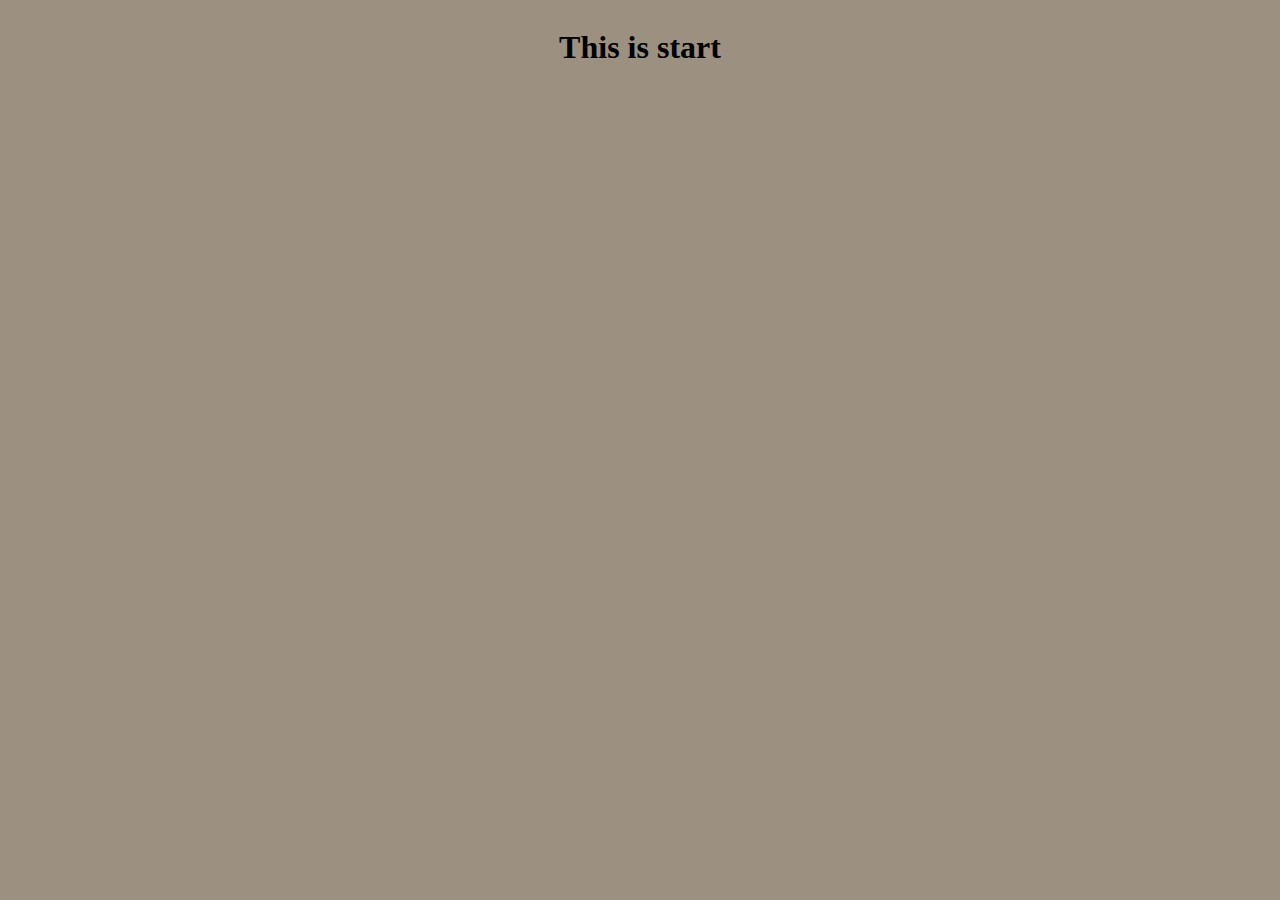
<file: Basic JS/index.html>
<!DOCTYPE html>
<html lang="en">
<head>
    <meta charset="UTF-8">
    <meta name="viewport" content="width=device-width, initial-scale=1.0">
    <title>this is web</title>
    <link rel="stylesheet" href="style.css">
</head>
<body>
    <h1>This is start</h1>
    <script src="index.js"></script>
</body>
</html>
</file>
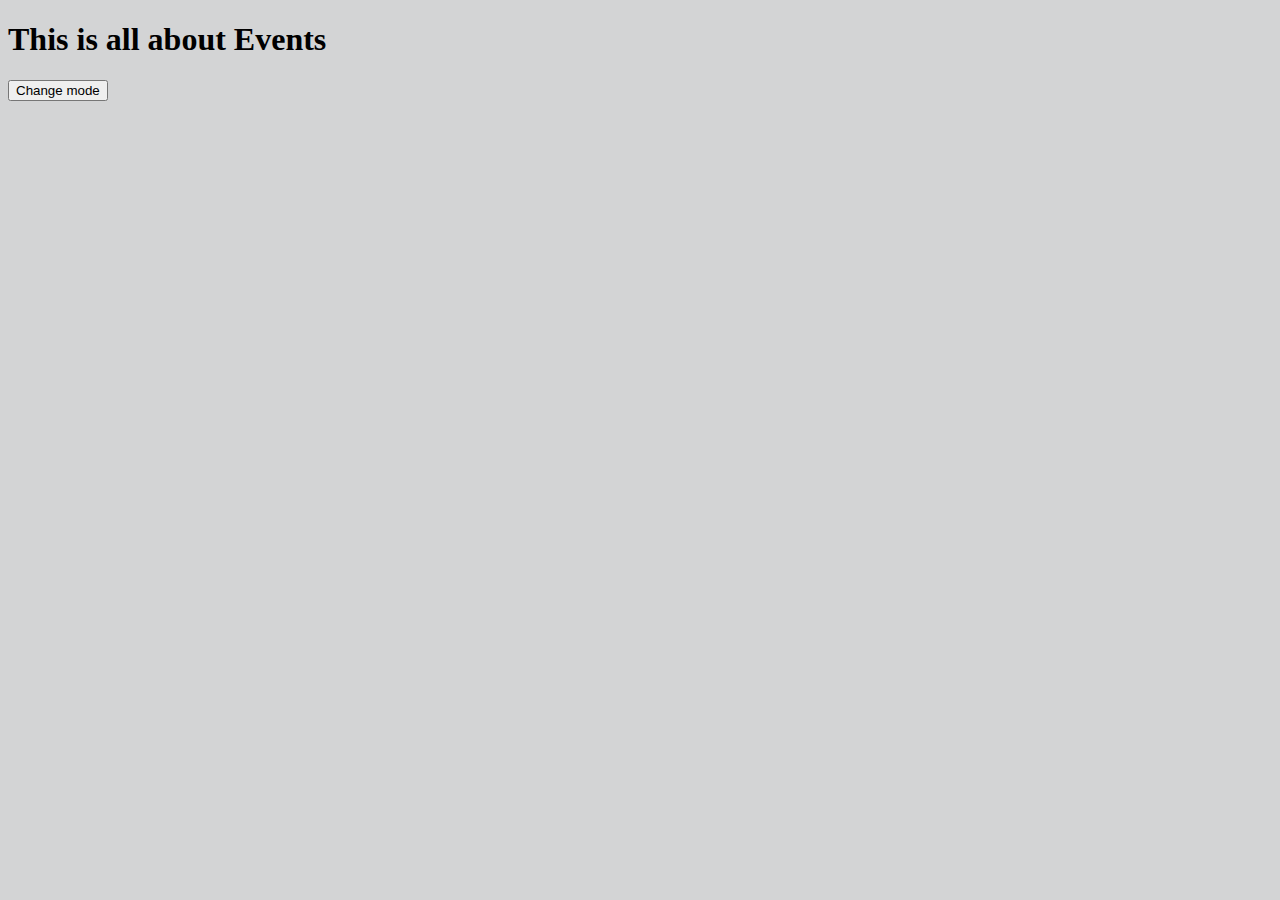
<file: API prectice/Events.html>
<!DOCTYPE html>
<html lang="en">
<head>
    <meta charset="UTF-8">
    <meta name="viewport" content="width=device-width, initial-scale=1.0">
    <title>The Events</title>
    <link rel="stylesheet" href="Events.css">

</head>
<body>
    <h1>This is all about Events</h1>
    <!-- Events and Inline Event handling  -->
    <!-- <button onclick="console.log('Button was clicked' ) ;alert('Dhere dabao darad hota ha! ')">Click me!</button>
    <button ondblclick="console.log('wo do bar daba chuka ha');alert('Bhosri ka maza aa raha ha na')">do bar karo </button>
    <div onmouseover="console.log('too guss ckuka ha ')">Ya ak daba ha </div> -->
    <!-- <button id="btn1">btn1</button>
    <div>This is box</div> -->
    
    <button id="mode">Change mode</button>
    <script src="Events.js"></script>
     
   
</body>
</html>
</file>
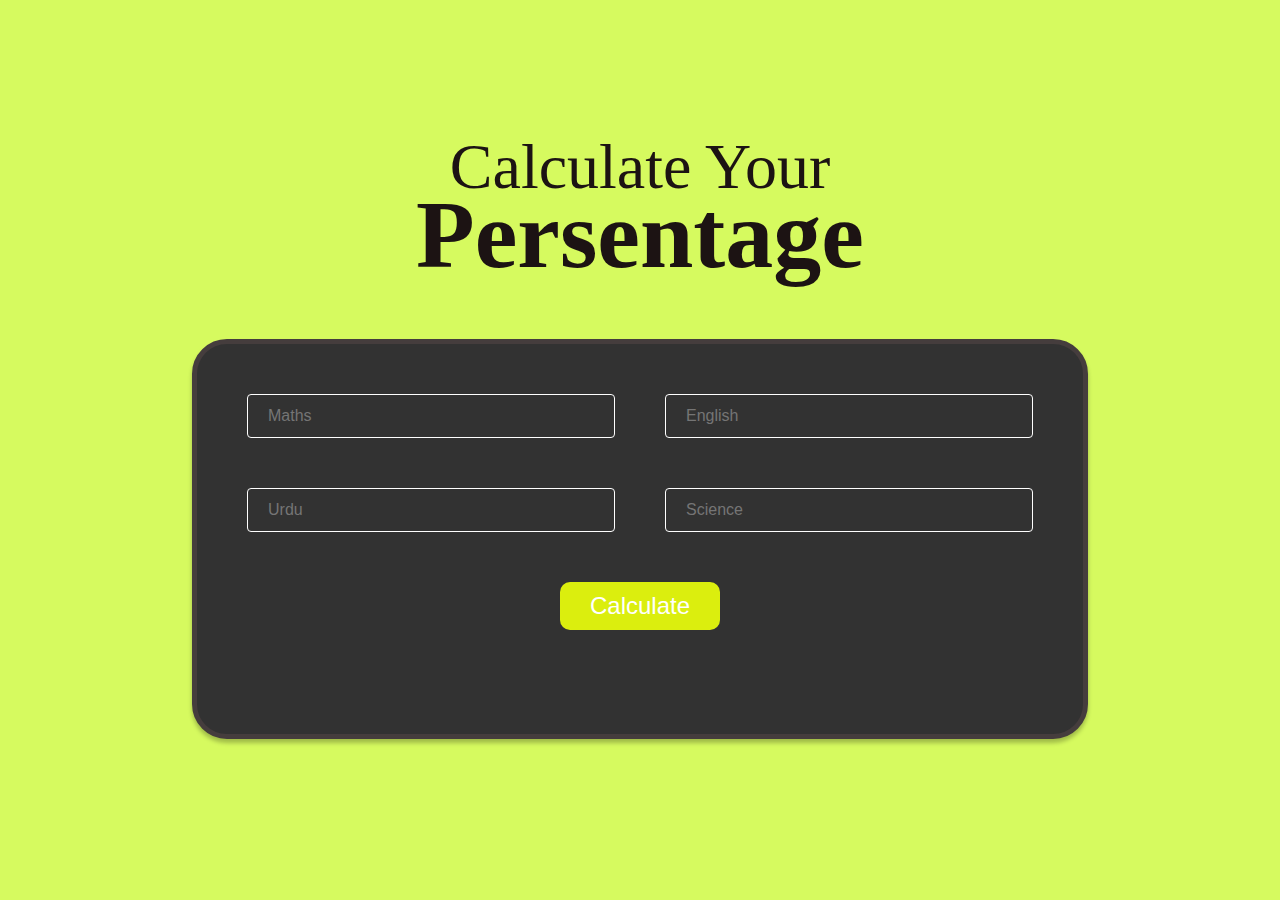
<file: Calculate Marks Persentage/CalMarks.html>
<!DOCTYPE html>
<html lang="en">
<head>
    <meta charset="UTF-8">
    <meta name="viewport" content="width=device-width, initial-scale=1.0">
    <title>Calculater Marks + Persentage </title>
    <link rel="stylesheet" href="CalMarks.css">
</head>
<body>
   
    <div class="background">
        <div class="img"></div>
      <div class="container">
        <div class="content">
            <h2>Calculate Your</h2>
            <h1>Persentage</h1>
           </div>
        <div class="box">
            <form class="calculate-form" id="calculateForm">
                <input type="number" name="math" placeholder="Maths">
                <input type="number" name="english" placeholder="English">
                <input type="number" name="urdu" placeholder="Urdu">
                <input type="number" name="science" placeholder="Science">
                <button type="submit" class="primary-btn" >Calculate</button>
            </form>
        </div>
       
    </div>
    <script src="CalMarks.js"></script>
</body>
</html>
</file>
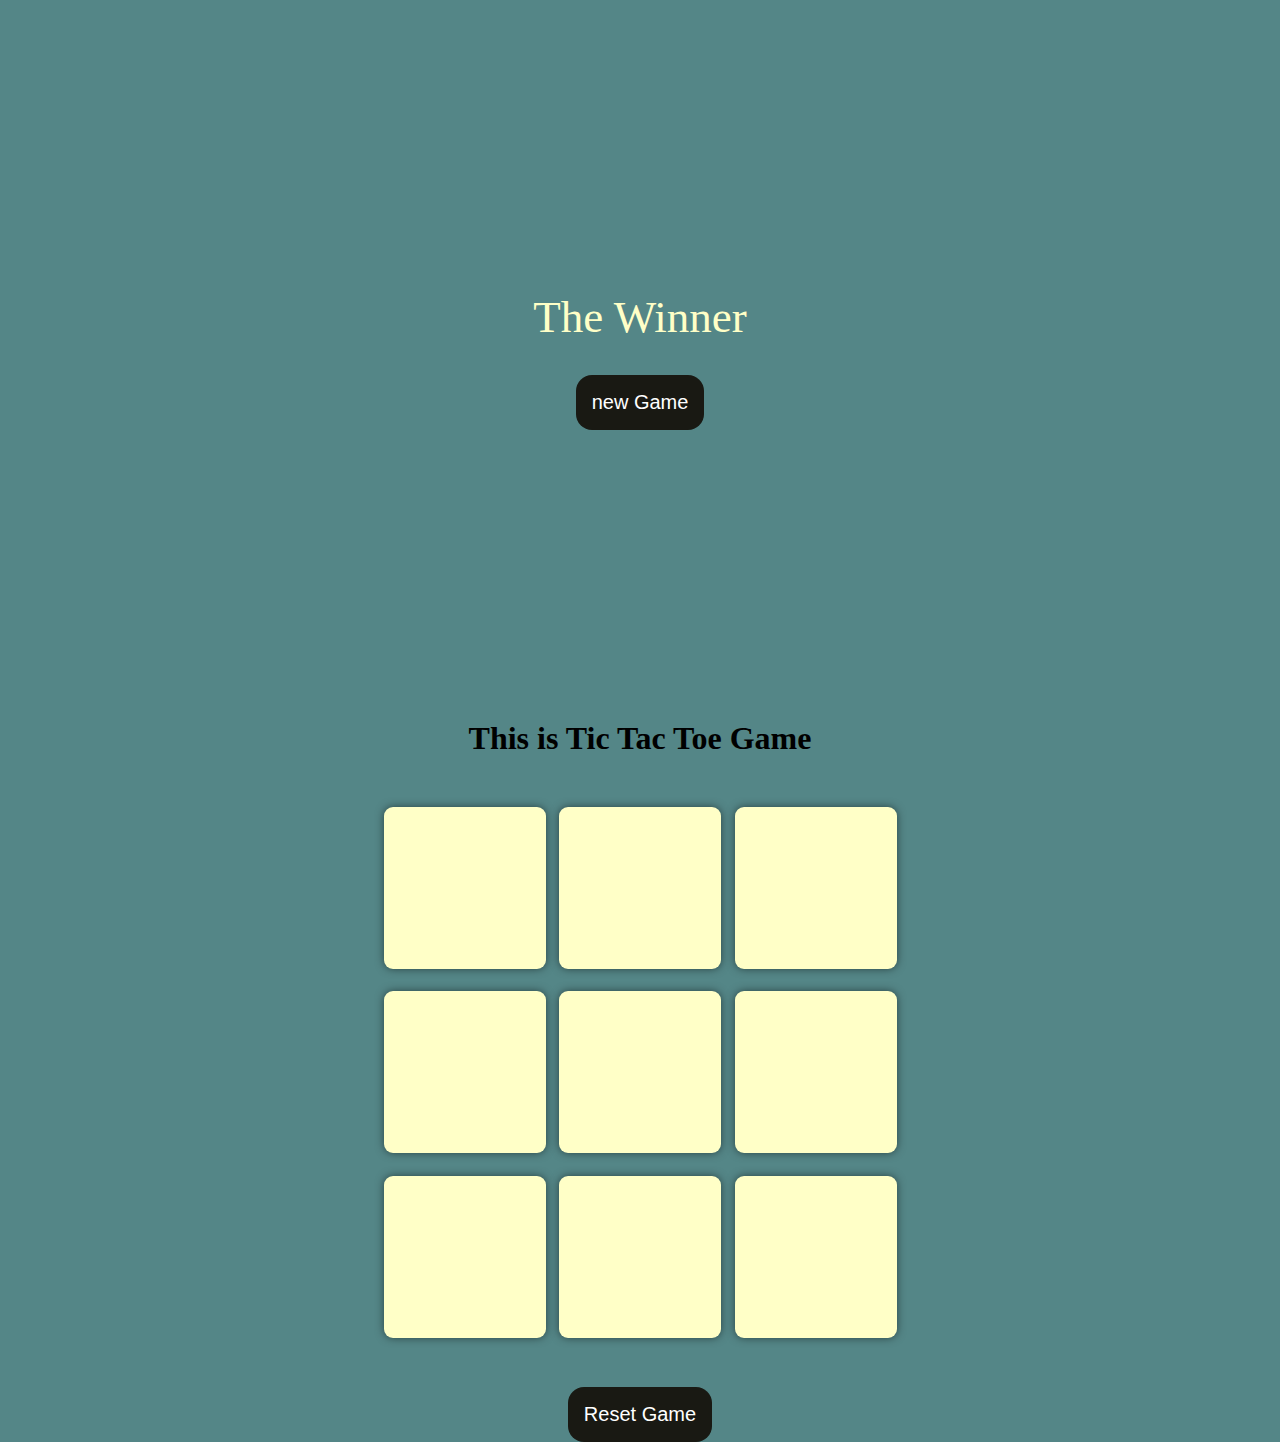
<file: Project-(TicTacToe_game)/TicTacToe.html>
<!DOCTYPE html>
<html lang="en">
<head>
    <meta charset="UTF-8">
    <meta name="viewport" content="width=device-width, initial-scale=1.0">
    <title>Tic Tac Toe</title>
    <link rel="stylesheet" href="TicTacToe.css">
</head>
<body>
    <div class= "msg_container hide">
        <p id="msg">The Winner </p>
        <button id="new-btn">new Game</button>
    </div>
    <main>
        <h1>This is Tic Tac Toe Game</h1>
        <div class="container">
            <div class="Game">
                <button class="box"></button>
                <button class="box"></button>
                <button class="box"></button>
                <button class="box"></button>
                <button class="box"></button>
                <button class="box"></button>
                <button class="box"></button>
                <button class="box"></button>
                <button class="box"></button>

            </div>
        </div>
        <button id="reset-btn">Reset Game</button>
    </main>
    <script src="TicTacToe.js"></script>
</body>
</html>
</file>
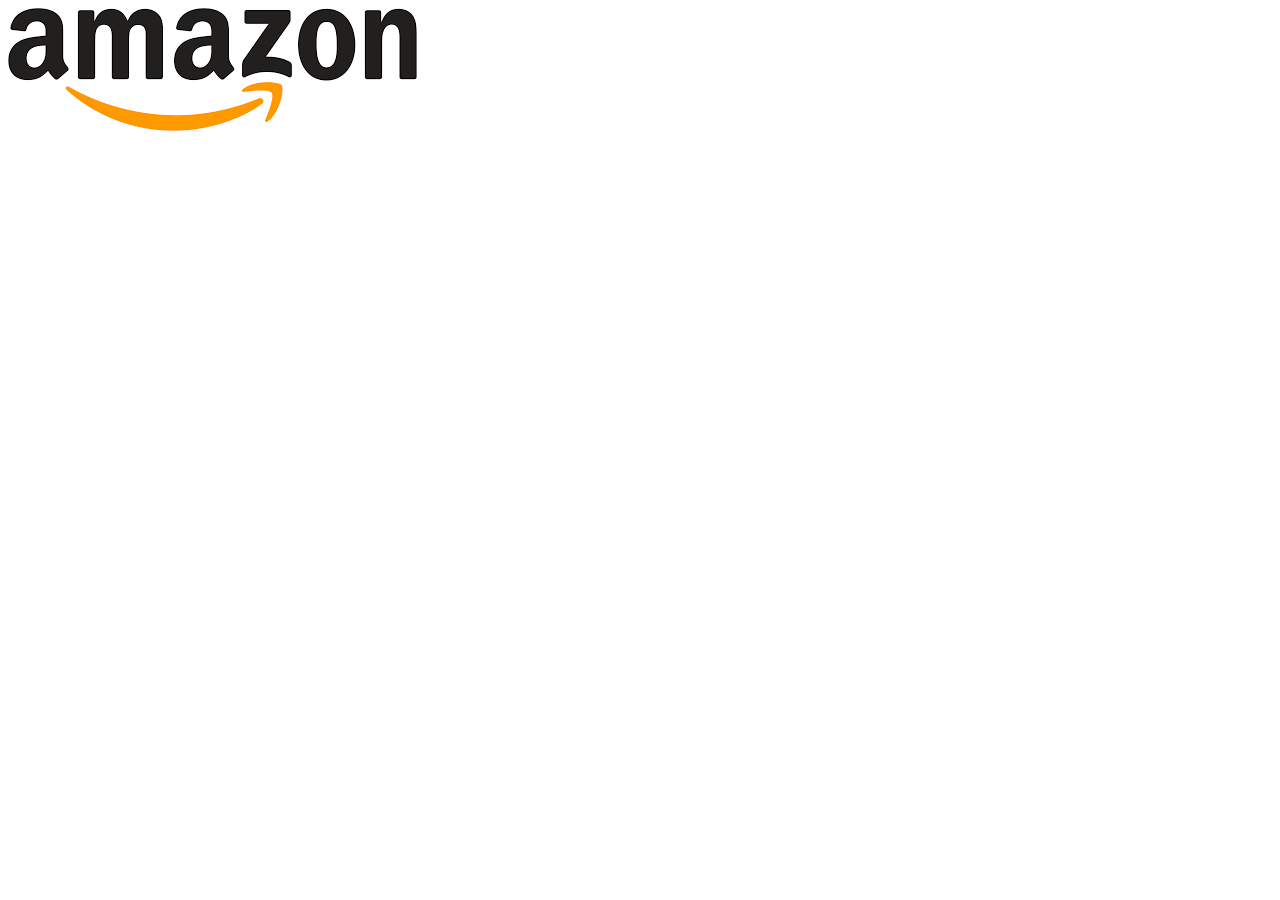
<file: Project1 C H/Amazon.html>
<!DOCTYPE html>
<html lang="en">
<head>
    <meta charset="UTF-8">
    <meta name="viewport" content="width=device-width, initial-scale=1.0">
    <title>Amazon</title>
    <link rel="stylesheet" href="https://cdnjs.cloudflare.com/ajax/libs/font-awesome/6.6.0/css/all.min.css" integrity="sha512-Kc323vGBEqzTmouAECnVceyQqyqdsSiqLQISBL29aUW4U/M7pSPA/gEUZQqv1cwx4OnYxTxve5UMg5GT6L4JJg==" crossorigin="anonymous" referrerpolicy="no-referrer" />
    <link rel="stylesheet" href="Amazon.css">
</head>
<body>
   <header>
    <div class="navbar">
        <div class="nav-logo">
            <div class="logo"> <img src="Amazon-logo.png" alt="Amazon Logo"></div>
        </div>
    </div>

   </header>
</body>
</html>
</file>
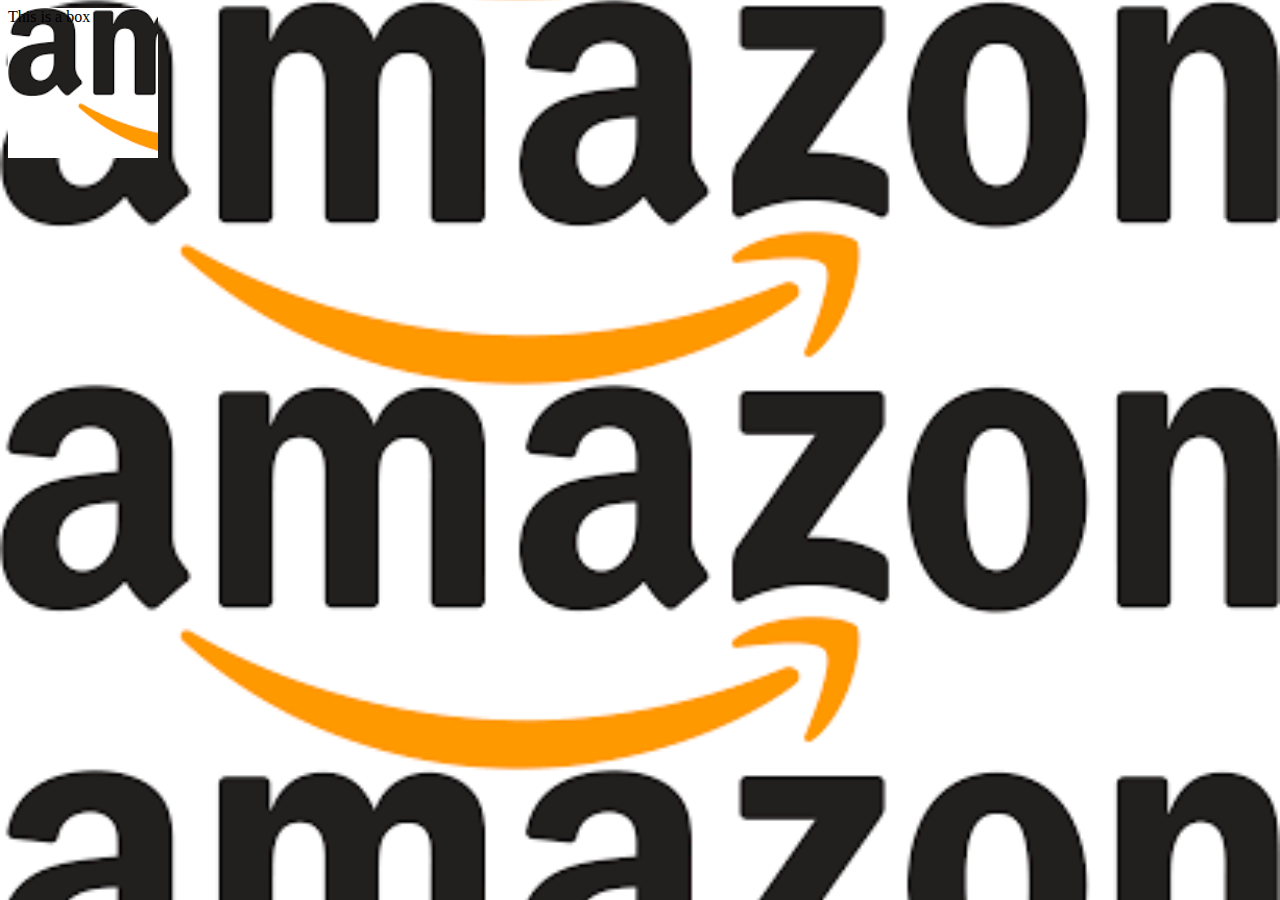
<file: Project1 C H/Project1.html>
<!-- <!DOCTYPE html>
<html lang="en">
<head>
    <meta charset="UTF-8">
    <meta name="viewport" content="width=device-width, initial-scale=1.0">
    <title>Nav Bar</title>
    <link rel="stylesheet" href="Project1.css">
</head>
<body>
    <div id="nav-bar">
        <h4>Amazon</h4>
        <h5>Amount</h5>
        <h5>My Cart</h5>
        <h5>Contect Us</h5>
        <div id="btn">
        <button id="search-in" aria-placeholder="search amazon-in">search amazon-in</button>
        <button id="search" aria-placeholder="search">search</button>
    </div>
    </div>
</body>
</html> -->

<!DOCTYPE html>
<html lang="en">
<head>
    <meta charset="UTF-8">
    <meta name="viewport" content="width=device-width, initial-scale=1.0">
    <title>Document</title>
    <link rel="stylesheet" href="Project1.css">
</head>
<body>
    <div id="box">This is a box</div>
</body>
</html>
</file>
<file: Basic JS/style.css>
body{
    background-color: rgb(156, 144, 128);
    display: flex;
    align-items: center;
    justify-content: center;
  }
</file>
<file: API prectice/Events.css>
body{
    background-color: rgb(211, 212, 213);
}
div{
    height: 200 px;
    width: 200px;
    background-color: rgb(112, 112, 115);
    color: rgb(245, 241, 5);

}
</file>
<file: Calculate Marks Persentage/CalMarks.css>
*{
    padding: 0;
    margin: 0;
    box-sizing: border-box;
}

html{
    font-size: 62.5%;
}

body{
    font-size: 1.6rem;
    background-color: rgb(214, 250, 95);
}

.background img{
    background-image: url(CalImg.jfif);
    height: 100vh;
   background-repeat: no-repeat;
   background-size: cover;
}
.container{
    width: 50%;
    display: flex;
    flex-direction: column;
    justify-content: center;
    align-items: center;
    height: 100vh;
    position: absolute;
    top: 0;
    left: 0;
    gap: 4rem;
}
.box{
    color: white;
    height: 40rem;
    width: 0%;
    background-color: rgb(50, 50, 50);
    border: 0.5rem solid rgb(69, 61, 61);
    box-shadow: 0px 4px 4px rgba(0,0,0, 0.25);
    border-radius: 3.5rem;
    margin: 20px;
}
.content{
    color: rgb(28, 19, 19);
    text-align: center;

}
.content h2{
    font-size: 6.4rem;
    font-weight: 500;
    line-height: 80%;
}
.content h1{
    font-size: 9.6rem;
    font-weight: 600;
    line-height: 90%;
}
.calculate-form{
  
    display: grid;
    grid-template-columns: repeat(2,1fr);
    gap: 5rem;
    padding: 5rem;
    place-content: center;
    place-items: center;

}
input{
    height: 4.4rem;
    padding: 0 2rem;
    border-radius: 0.4rem;
    background-color: transparent;
    border: white 1px solid;
    color: white;
    font-size: 1.6rem;
    width: 100%;
    max-width: 40rem;

}
input ::placeholder{
    color: white;
    font-size: 1.6rem;

}
input:focus-visible{
    outline: 2px solid yellow;
    border: 2px solid green;
}
.calculate-form button{
    grid-column: 1/3;
   
}
.primary-btn{
    font-size: 2.4rem;
    width: 16rem;
    padding: 1rem 2rem;
    border-radius: 1rem;
    background-color:rgb(219, 238, 14) ;
    color: white;
    border: none;
}
.primary-btn :hover{
    opacity: 0.9;
}
.primary-btn:active{
    opacity: 1;
    background-color: brown;
    color: rgb(172, 171, 173);

}
@media(max-width:1700px){
   .container{
    width: 100%;
   }
   .box{
    width: 70%;
   }
}
@media(max-width:786px){
    .container{
        width: 100%;
    }
    .box{
        width: 90%;

    }
    .calculate-form{
        grid-template-columns: 1fr;
        gap: 3rem;
    }
    .calculate-form button{
        grid-column: 1/2;
    }
    .content h1{
        font-size: 5rem;

    }
    .content h2{
        font-size: 3.5rem;
    }
    input{
        max-width: 100%;
    }
}
</file>
<file: Project-(TicTacToe_game)/TicTacToe.css>
*{
    margin: 0;
    padding: 0;

}
body{
    background-color: #548687;
    text-align: center;
}
.container{
    height: 70vh;
    display: flex;
    justify-content: center;
    align-items: center;
}
.Game{
    height: 60vmin;
    width: 60vmin;
    display: flex;
    flex-wrap: wrap;
    justify-content: center;
    align-items: center;
    gap: 1.5vmin;
}
.box{
    height: 18vmin;
    width: 18vmin;
    border-radius: 1vmin;
    border: none;
    box-shadow: 0 0 1vmin rgba(0,0,0,0.5);
    font-size: 8vmin;
    color: #b0413e;
    background-color: #ffffc7;
}
#reset-btn{
    padding: 1rem;
    font-size:1.25rem ;
    background-color: #191913;
    color: #ffff;
    border-radius: 1rem;
    border: none;
}
#new-btn{
    padding: 1rem;
    font-size:1.25rem ;
    background-color: #191913;
    color: #ffff;
    border-radius: 1rem;
    border: none;

}
#msg{
    color: #ffffc7;
    font-size: 5vmin;
}
.msg_container{
    height: 80vmin;
    display: flex;
    justify-content: center;
    align-items: center;
    flex-direction: column;
    gap: 2rem;
}
.hide{
    /* display: none; */
}
</file>
<file: Project1 C H/Amazon.css>
/* *{
    margin: 0;
    padding: 0;
    font-family: Arial;
    border: border-box;
}
.navbar{
    height: 60px;
    background-color: #0f1111;
    color: white;
}
.nav-logo{
    height: 50px;
    width: 100%;

}
.logo img{
    
        height: 40px; 
    
    background-size: cover;
    height: 50px;
   
} */
</file>
<file: Project1 C H/Project1.css>
/* *{

    background-color: rgb(90, 108, 124);
    margin: 0;
    padding: 0;
}

#nav-bar{
         margin-top: 50px;
       display: flex;
         border: 3px solid white;
       align-items: center;
       gap: 200px;
    height: 60px;
    width: 100%;
    background-color: #0f1111;
    
}
#nav-bar h4{
    font-size: 25px;
    color: rgb(192, 192, 16);
}
#nav-bar h5{
    font-size: 20px;
    color: rgb(250, 250, 237);
}
#search{
    
    color: white;
    background-color: #f08804;

} */

body{
    background-image: url("Amazon-logo.png");
    background-size: cover;
    background-color: rgb(154, 160, 166);
}
#box{
    height: 150px;
    width: 150px;
    background-image: url("Amazon-logo.png");
    background-size: cover;
}
</file>
